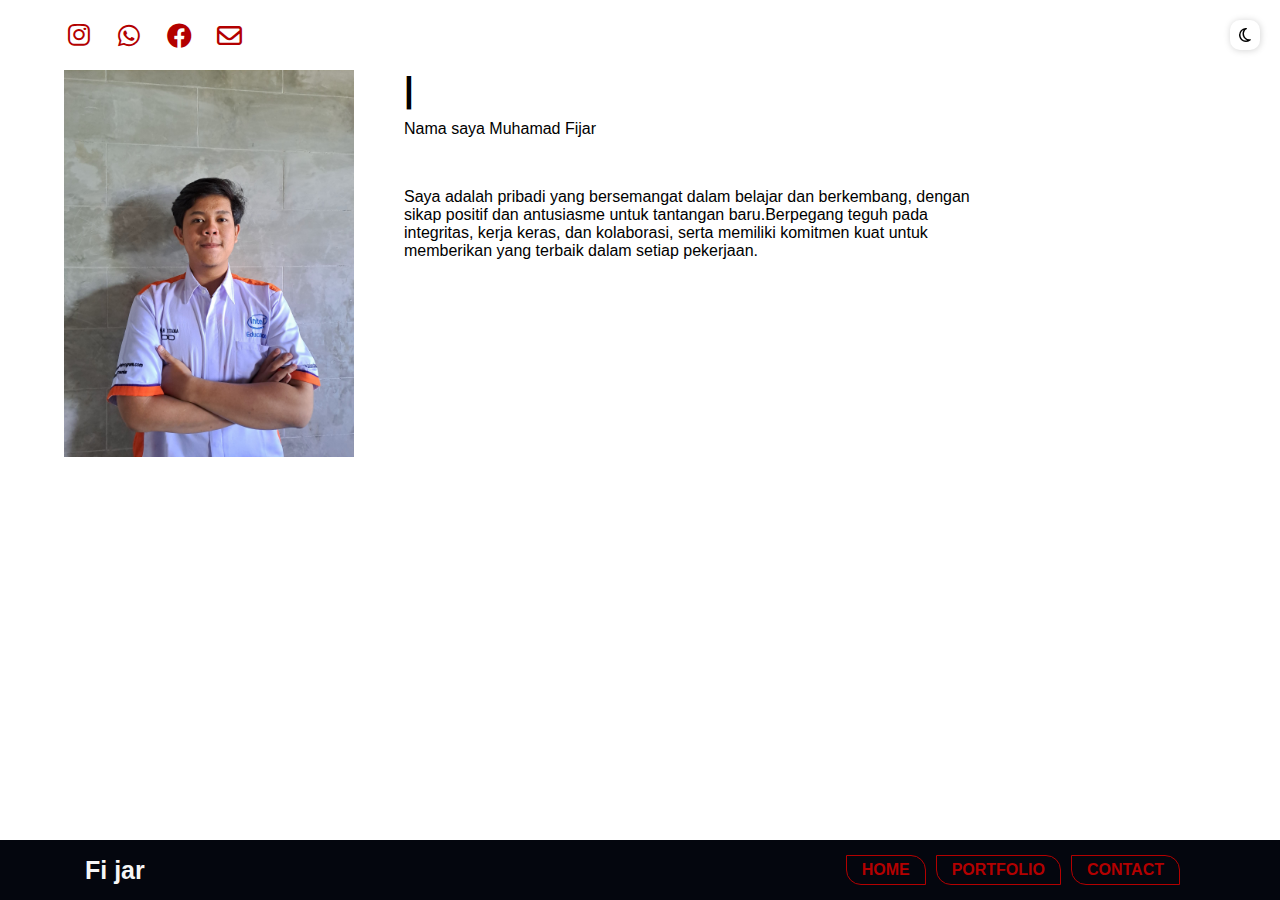
<file: index.html>
<!DOCTYPE html>
<html lang="en">
<head>
  <meta charset="UTF-8">
  <meta name="viewport" content="width=device-width, initial-scale=1.0">
  <meta http-equiv="X-UA-Compatible" content="ie=edge">
  
  <link rel="stylesheet" href="css/fontawesome.min.css">
  <link rel="stylesheet" href="css/brands.min.css">
  <link rel="stylesheet" href="css/all.min.css">
 
  <!-- link css -->
  <link rel="stylesheet" href="css/portfolio.css">
  
  <title>bikin web</title>
</head>
<body class="text">
  
  <nav id="nav">
    <h1 class="a">Fi <span id="merah">jar</span></h1>
    <ul>
      <li class="titit"><a href="index.html">HOME</a></li>
      <li><a href="portfolio.html">PORTFOLIO</a></li>
      <li><a href="contact.html">CONTACT</a></li>
    </ul>
  </nav>
  
  <div class="mode">
      <i class="fa-regular fa-moon"></i>
  </div>

  <section class="nav-icon">
    <ul class="icon">
      <li>
        <a href="https://www.instagram.com/fijarrivaldy_/following/" target="_blank" ><i class="fa-brands fa-instagram"></i></a>
        
      </li>
      <li>
        <i class="fa-brands fa-whatsapp"></i>
      </li>
      <li>
        <i class="fa-brands fa-facebook"></i>
      </li>
      <li>
        <i class="fa-regular fa-envelope"></i>
      </li>    
    </ul>
    <div></div>
  </section>

  <section class="profile">
    <div class="image">      
      <img src="img/fijar.jpg">
    </div>

    <div class="row">
      <div class="textA text" >
        <h1 class="h1A text"><span>|</span></h1>
        <span class="text">Nama saya Muhamad Fijar</span>
      </div>
      <div >
        <p>
            Saya adalah pribadi yang bersemangat dalam belajar dan berkembang, dengan sikap positif dan antusiasme untuk tantangan baru.Berpegang teguh pada integritas, kerja keras, dan kolaborasi, serta memiliki komitmen kuat untuk memberikan yang terbaik dalam setiap pekerjaan.
        </p>
      </div>      
    </div>
  </section>


  
  
  









 
  <script>
    
    const mode = document.querySelector('.mode');
        const body = document.querySelector('body');
        const text = document.querySelector('.text');

        mode.onclick = function() {
            body.classList.toggle('gelap');
        }
  </script>
   <script>
    
</script>
  
</body>
</html>
</file>
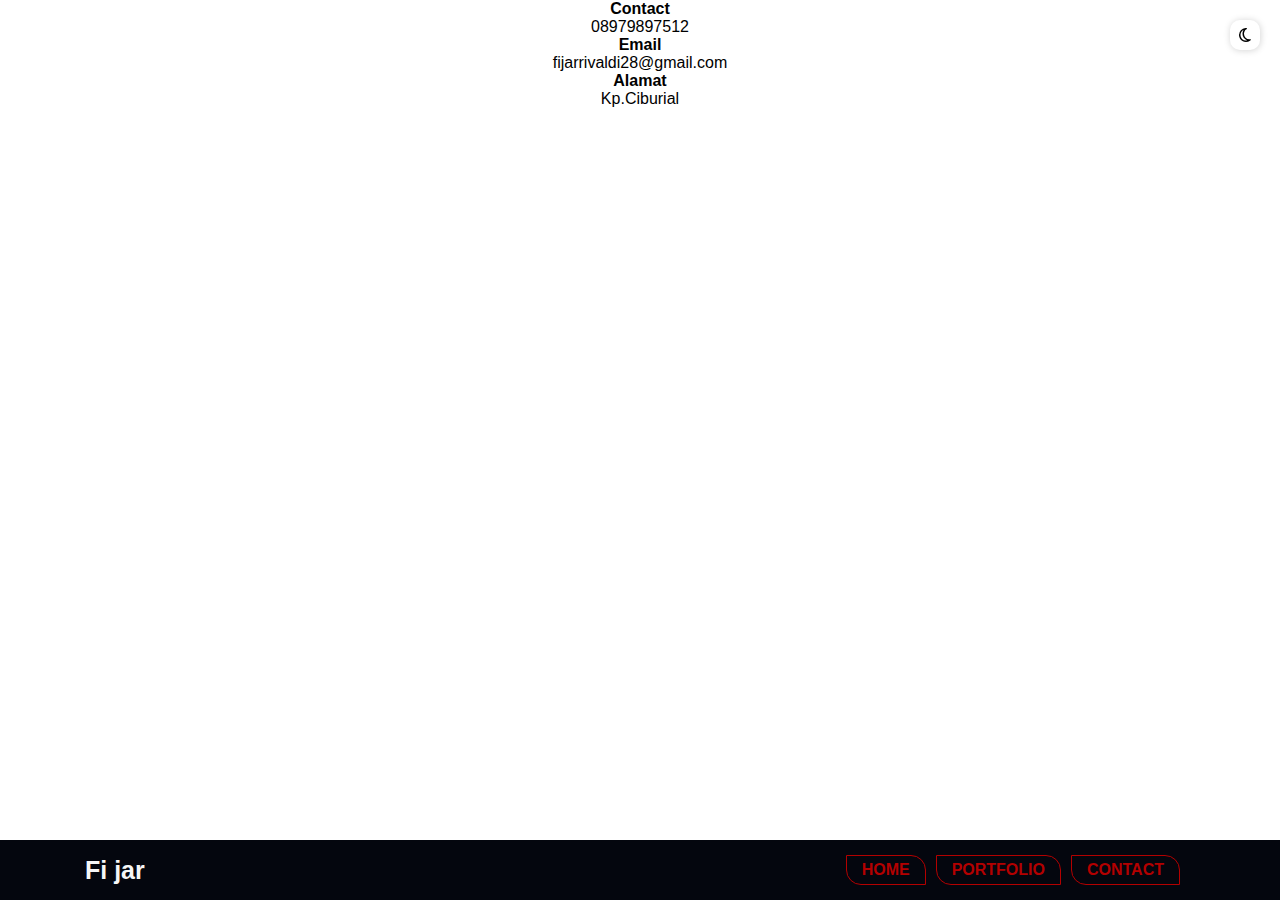
<file: contact.html>
<!DOCTYPE html>
<html lang="en">
<head>
  <meta charset="UTF-8">
  <meta name="viewport" content="width=device-width, initial-scale=1.0">
  <meta http-equiv="X-UA-Compatible" content="ie=edge">
  
  
   <link rel="stylesheet" href="css/fontawesome.min.css">
   <link rel="stylesheet" href="css/brands.min.css">
   <link rel="stylesheet" href="css/all.min.css">
  
   <!-- link css -->
   <link rel="stylesheet" href="css/portfolio.css">
  <title>Document</title>
</head>
<body class="bg">
  <div class="mode">
    <i class="fa-regular fa-moon"></i>
  </div>
  
  <nav id="nav">
    <h1 class="a">Fi <span id="merah">jar</span></h1>
    <ul>
      <li class="titit"><a href="index.html">HOME</a></li>
      <li><a href="portfolio.html">PORTFOLIO</a></li>
      <li><a href="contact.html">CONTACT</a></li>
    </ul>
  </nav>
  
  <div class="contact">
    <div class="bra">
      <h4>Contact</h4>
      <p>08979897512</p>
    </div>
    <div class="bra">
      <h4>Email</h4>
      <p>fijarrivaldi28@gmail.com</p>
    </div>
    <div class="bra">
      <h4>Alamat</h4>
      <p>Kp.Ciburial </p>
    </div>
  </div>
  
  <div class="sosmed">
    <a href="https://wa.me/message/NXYJJJFOT7AZD1"><i class="bi bi-whatsapp"></i></a>
    <a href="https://www.instagram.com/invites/contact/?i=1je4bqfepmwgn&utm_content=hltk9pk"><i class="bi bi-instagram"></i></a>
    
  </div>
  <script>
    const mode = document.querySelector(".mode");
    const body = document.querySelector("body");
    const text = document.querySelector(".text");

    mode.onclick = function () {
      body.classList.toggle("gelap");
    };
  </script>
</body>
</html>
</file>
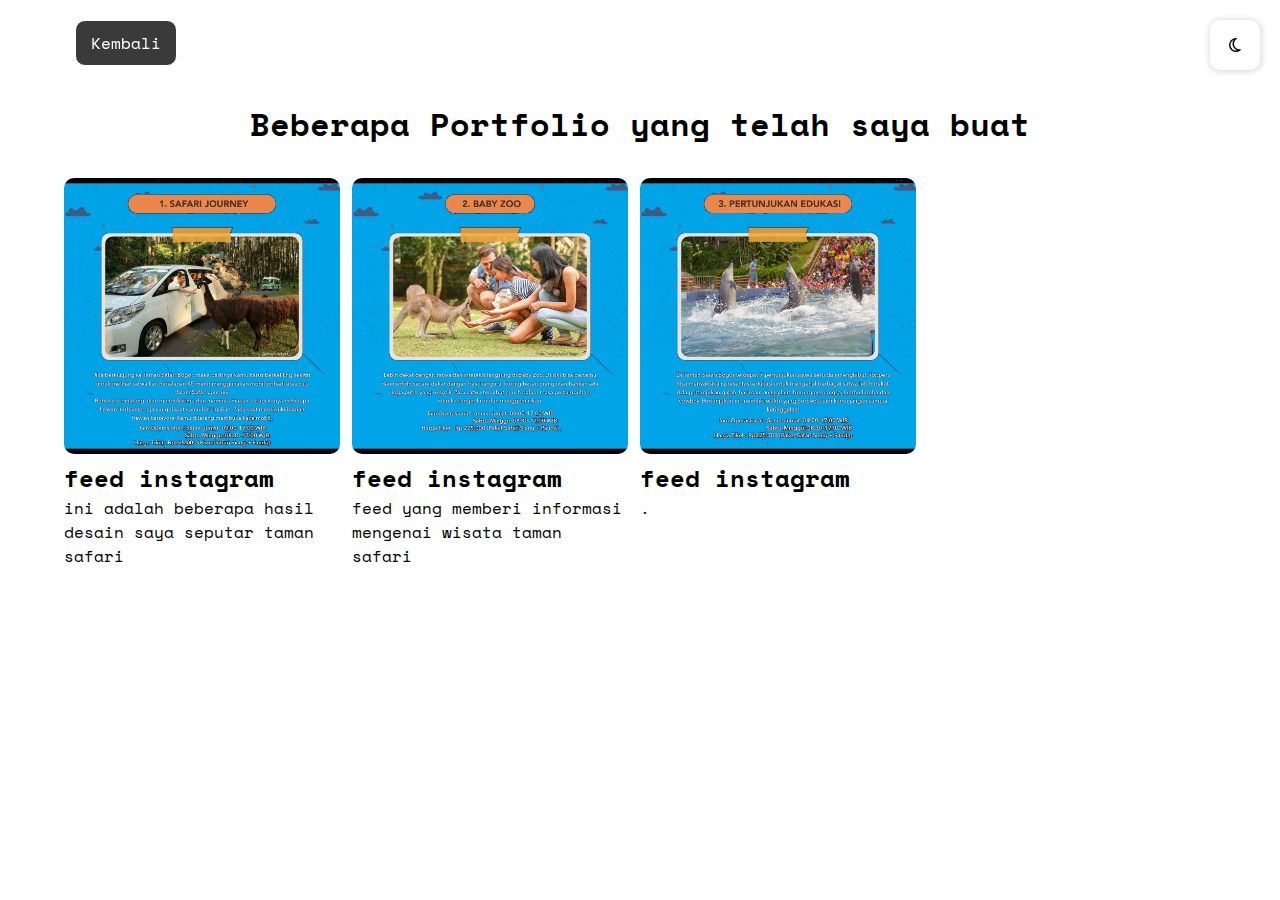
<file: portfolio.html>
<!DOCTYPE html>
<html lang="en">
  <head>
    <meta charset="UTF-8" />
    <meta http-equiv="X-UA-Compatible" content="IE=edge" />
    <meta name="viewport" content="width=device-width, initial-scale=1.0" />
    <title>Portfolio</title>

    <link rel="stylesheet" href="./css/style.css" />

    <link rel="stylesheet" href="../css/all.min.css" />
    <link rel="stylesheet" href="../css/brands.min.css" />
    <link rel="stylesheet" href="../css/fontawesome.min.css" />
  </head>
  <body>
    <ul>
      <li>
        <a href="./index.html">Kembali</a>
      </li>
    </ul>
    <div class="mode">
      <i class="fa-regular fa-moon"></i>
    </div>

    <div class="container">
      <h1>Beberapa Portfolio yang telah saya buat</h1>

      <div class="row">
        <div class="col">
          <img src="./img/porto2.jpg" alt="" />
          <div class="deskripsi">
            <h2>feed instagram</h2>
        <p>ini adalah beberapa hasil desain saya seputar taman safari</p>
          </div>
      </div> 
        <div class="col">
          <img src="./img/porto3.jpg" alt="" />
          <div class="deskripsi">
            <h2>feed instagram</h2>                                  
            <p>feed yang memberi informasi mengenai wisata taman safari</p>
          </div>
        </div>
        <div class="col">
          <img src="./img/porto4.jpg" alt="" />
          <div class="deskripsi">
            <h2>feed instagram</h2>
            <p>.</p>
          </div>
        </div>
      </div>
    </div>

    <script>
      const mode = document.querySelector(".mode");
      const body = document.querySelector("body");
      const text = document.querySelector(".text");

      mode.onclick = function () {
        body.classList.toggle("gelap");
      };
    </script>
  </body>
</html>
</file>
<file: css/portfolio.css>
*{
  margin: 0;
  padding: 0;
  list-style: none;
  text-decoration: none;
  color: inherit;
  box-sizing: border-box;
}
body{
  width: 100%;
  font-family: -apple-system, BlinkMacSystemFont, "Segoe UI", Roboto, Oxygen, Ubuntu, Cantarell, "Fira Sans", "Droid Sans", "Helvetica Neue", sans-serif;
}
:root{
  --bodas : rgb(246, 246, 246);
  --hitam : rgb(4, 6, 14);
  --utama : rgb(179, 0, 0);
}

.gelap{
  background-color: black;
  color: white;
  transition: 1s;
  cursor:pointer;
}
.mode{
  width: 30px;
  height: 30px;
  display: flex;
  justify-content: center;
  align-items: center;
  box-shadow: 0.5px 0.6px 7px lightgray;
  padding: 10px;
  border-radius: 10px;
  position: fixed;
  right: 20px;
  top: 20px;
  cursor: pointer;
}



nav{
  display: flex;
  width: 100%;
  position: fixed;
  bottom: 0;
  justify-content: space-between;
  align-items: center;
  height: 60px;
  background-color: var(--hitam);
  padding: 0 80px;
}
nav h1{
  font-size: 25px;
  padding-left: 5px;
  color: var(--bodas);
}
nav h1 span{
  color: var(--coklat);
}
nav ul{
  display: flex;
  gap: 10px;
  margin-right: 20px;
}
nav ul li{
  border: 1px solid var(--utama);
  padding: 5px 15px;
  border-bottom-left-radius: 15px;
  border-top-right-radius: 15px;
  color: var(--utama);
  font-weight: 600;
}
nav ul li:hover{
  background-color: var(--utama);
  color: white;
}

.nav-icon{  
  width: 90%;
  max-width: 1200px;
  display: flex;
  margin: 20px auto;
  justify-content: space-between;
  align-items: center;
}

.nav-icon .icon{
  display: flex;
  gap: 20px;
}
.nav-icon .icon li{
  width: 30px;
  height: 30px;
  /* border: 1px solid var(--utama); */
  padding: 5px;
  display: flex;
  justify-content: center;
  align-items: center;
  cursor: pointer;
}
.nav-icon .icon i{
  font-size: 25px;
  color: var(--utama);
}
#btn li{
  width: 30px;
  height: 30px;
  /* border: 1px solid var(--utama); */
  padding: 5px;
  display: flex;
  justify-content: center;
  align-items: center;
  cursor: pointer;
}
#btn i{
  color: var(--utama);
  font-size: 25px;
}

/* profile */
.profile{
  display: flex;
  width: 90%;
  max-width: 1200px;
  margin: 0 auto;
  justify-content: flex-start;
  gap: 50px;
}
.profile .image img{
  width: 290px;
}

.row{
  width: 50%;

}
.row .textA{
  margin-bottom: 50px;
}

.row .h1A{
  height: 40px;
  font-size: 35px;
  letter-spacing: 2px;
  margin-bottom: 10px;
}
.h1A span:before{
  width: 2px;
  height: 100px;
  background-color: black;
  animation: keik 0.2s linear infinite;
}
@keyframes keik {
  0%{
    opacity: 0;
  }
  100%{
    opacity: 1;
  }
  
}
.row .h1A:before{
  content: '';
  animation: efek 2s linear infinite;
}
@keyframes efek{
  1%{
    content: 'H';
  }
  25%{
    content: 'Ha';
  }
  50%{
    content: 'Hal';
  }
  75%{
    content: 'Halo';
  }
  100%{
    content: 'Halo..
    ';
  }

}
.row .h1 span{
  font-weight: 600;
  font-size: 20px;
 }


.contact{
  display: flex;
  flex-direction: column;
  align-items: center;
}
.contact .bra{
  display: flex;
  flex-direction: column;
  align-items: center;

  
}




























/* .titit{
  background-color:#5F8D4E;
  color: white;
}

.seyHay{
  display: flex;
  width: 100%;
  height: 300px;
  align-items: center;
  justify-content: center;
}
.seyHay .icon{
  display: flex;
  flex-direction: column;
  gap: 10px;
}
.seyHay .icon i{
  font-size: 25px;
  color: #2FA4FF;
}
.seyHay img{
  width: 200px;
}
.row{
  width: 90%;
  margin-right: auto;
  margin-left: auto;
  margin-top: 50px;
}
.top{
  margin: 100px auto;
} */

 /*
.row p{
  font-size: 15px;
  line-height: 1.5em;
  font-weight: 500;
}
.row h2{
  text-align: center;
  padding: 20px 0;
}
.center{
  text-align: center;
  width: 90%;
  margin: 0 auto;
  padding: 10px 0;
}

.cn{
  margin: 10px auto;
}
#b{
  display: flex;
  flex-direction: column;
  justify-content: space-around;
}
.bro{
  display: flex;
  flex-direction: column;
  gap: 20px;
  margin: 100px 0;
}
.bra{
  width: 70%;
  margin: 0 auto;
}
.bra h4{
  text-align: center;
  padding: 10px;
}
.bra p{
  text-align: center;
}
.sosmed{
  display: flex;
  gap: 20px;
  justify-content: center;
  margin: 50px 0;
}
.sosmed i{
  font-size: 50px;
}


.galeri{
  width: 100%;
  display: flex;
  justify-content: space-around;
  gap: 5px;
}
.foto{
  font-size: 25px;
  font-weight: bold;
  width: 200px;
  text-align: center;
  padding: 10px 20px;
  border-radius: 10px ;
  background-color: var(--biru);
  color: white;
  transition: 1s;
}
.foto:hover{
  background-color: white;
  color: var(--biru);
  transform: translateY(-20px);
  box-shadow: 4px 10px 5px 1px;
  border-right: 1px solid;
}
#merah{
  color:rgb(7, 73, 73);
}
.h1 img{
  width:350px;
  height: 340px;
  padding-top: 5px;
}  */
</file>
<file: css/style.css>
@import url('https://fonts.googleapis.com/css2?family=Space+Mono:wght@400;700&display=swap');


*{
    margin: 0;
    padding: 0;
    font-family: 'Space Mono', monospace;
    text-decoration: none;
    list-style-type: none;
    color: inherit;
}
.gelap{
    background-color: black;
    color: white;
    transition: 1s;
    cursor:pointer;
}
.mode{
    width: 30px;
    height: 30px;
    display: flex;
    justify-content: center;
    align-items: center;
    box-shadow: 0.5px 0.6px 7px lightgray;
    padding: 10px;
    border-radius: 10px;
    position: fixed;
    right: 20px;
    top: 20px;
    cursor: pointer;
}

ul{
    width: 90%;
    margin: 0 auto;
    display: flex;
    justify-content: flex-start;
    position: fixed;
    left: 75px;
    top: 20px;
}
ul li{
    padding: 10px 15px;
    border: 1px solid;
    border-radius: 10px;
    background-color: rgba(0, 0, 0, 0.774);
    color: white;
}
ul li a{
    color: white;
}

.container{
    margin-top: 100px;
    display: flex;
    flex-direction: column;
    gap: 30px;
    justify-content: center;
}
.container h1{
    text-align: center;
}
.row{
    width: 90%;
    max-width: 1200px;
    margin: 0 auto;
    display: flex;
    gap: 1%;
    flex-wrap: wrap;
}
.row .col{
    width: 24%;
    margin-bottom: 20px;
}
.row .col img{
    width: 100%;
    border-radius: 10px;
}
</file>
<file: css/brands.min.css>
/*!
 * Font Awesome Free 6.4.0 by @fontawesome - https://fontawesome.com
 * License - https://fontawesome.com/license/free (Icons: CC BY 4.0, Fonts: SIL OFL 1.1, Code: MIT License)
 * Copyright 2023 Fonticons, Inc.
 */
:host,:root{--fa-style-family-brands:"Font Awesome 6 Brands";--fa-font-brands:normal 400 1em/1 "Font Awesome 6 Brands"}@font-face{font-family:"Font Awesome 6 Brands";font-style:normal;font-weight:400;font-display:block;src:url(../webfonts/fa-brands-400.woff2) format("woff2"),url(../webfonts/fa-brands-400.ttf) format("truetype")}.fa-brands,.fab{font-weight:400}.fa-monero:before{content:"\f3d0"}.fa-hooli:before{content:"\f427"}.fa-yelp:before{content:"\f1e9"}.fa-cc-visa:before{content:"\f1f0"}.fa-lastfm:before{content:"\f202"}.fa-shopware:before{content:"\f5b5"}.fa-creative-commons-nc:before{content:"\f4e8"}.fa-aws:before{content:"\f375"}.fa-redhat:before{content:"\f7bc"}.fa-yoast:before{content:"\f2b1"}.fa-cloudflare:before{content:"\e07d"}.fa-ups:before{content:"\f7e0"}.fa-wpexplorer:before{content:"\f2de"}.fa-dyalog:before{content:"\f399"}.fa-bity:before{content:"\f37a"}.fa-stackpath:before{content:"\f842"}.fa-buysellads:before{content:"\f20d"}.fa-first-order:before{content:"\f2b0"}.fa-modx:before{content:"\f285"}.fa-guilded:before{content:"\e07e"}.fa-vnv:before{content:"\f40b"}.fa-js-square:before,.fa-square-js:before{content:"\f3b9"}.fa-microsoft:before{content:"\f3ca"}.fa-qq:before{content:"\f1d6"}.fa-orcid:before{content:"\f8d2"}.fa-java:before{content:"\f4e4"}.fa-invision:before{content:"\f7b0"}.fa-creative-commons-pd-alt:before{content:"\f4ed"}.fa-centercode:before{content:"\f380"}.fa-glide-g:before{content:"\f2a6"}.fa-drupal:before{content:"\f1a9"}.fa-hire-a-helper:before{content:"\f3b0"}.fa-creative-commons-by:before{content:"\f4e7"}.fa-unity:before{content:"\e049"}.fa-whmcs:before{content:"\f40d"}.fa-rocketchat:before{content:"\f3e8"}.fa-vk:before{content:"\f189"}.fa-untappd:before{content:"\f405"}.fa-mailchimp:before{content:"\f59e"}.fa-css3-alt:before{content:"\f38b"}.fa-reddit-square:before,.fa-square-reddit:before{content:"\f1a2"}.fa-vimeo-v:before{content:"\f27d"}.fa-contao:before{content:"\f26d"}.fa-square-font-awesome:before{content:"\e5ad"}.fa-deskpro:before{content:"\f38f"}.fa-sistrix:before{content:"\f3ee"}.fa-instagram-square:before,.fa-square-instagram:before{content:"\e055"}.fa-battle-net:before{content:"\f835"}.fa-the-red-yeti:before{content:"\f69d"}.fa-hacker-news-square:before,.fa-square-hacker-news:before{content:"\f3af"}.fa-edge:before{content:"\f282"}.fa-napster:before{content:"\f3d2"}.fa-snapchat-square:before,.fa-square-snapchat:before{content:"\f2ad"}.fa-google-plus-g:before{content:"\f0d5"}.fa-artstation:before{content:"\f77a"}.fa-markdown:before{content:"\f60f"}.fa-sourcetree:before{content:"\f7d3"}.fa-google-plus:before{content:"\f2b3"}.fa-diaspora:before{content:"\f791"}.fa-foursquare:before{content:"\f180"}.fa-stack-overflow:before{content:"\f16c"}.fa-github-alt:before{content:"\f113"}.fa-phoenix-squadron:before{content:"\f511"}.fa-pagelines:before{content:"\f18c"}.fa-algolia:before{content:"\f36c"}.fa-red-river:before{content:"\f3e3"}.fa-creative-commons-sa:before{content:"\f4ef"}.fa-safari:before{content:"\f267"}.fa-google:before{content:"\f1a0"}.fa-font-awesome-alt:before,.fa-square-font-awesome-stroke:before{content:"\f35c"}.fa-atlassian:before{content:"\f77b"}.fa-linkedin-in:before{content:"\f0e1"}.fa-digital-ocean:before{content:"\f391"}.fa-nimblr:before{content:"\f5a8"}.fa-chromecast:before{content:"\f838"}.fa-evernote:before{content:"\f839"}.fa-hacker-news:before{content:"\f1d4"}.fa-creative-commons-sampling:before{content:"\f4f0"}.fa-adversal:before{content:"\f36a"}.fa-creative-commons:before{content:"\f25e"}.fa-watchman-monitoring:before{content:"\e087"}.fa-fonticons:before{content:"\f280"}.fa-weixin:before{content:"\f1d7"}.fa-shirtsinbulk:before{content:"\f214"}.fa-codepen:before{content:"\f1cb"}.fa-git-alt:before{content:"\f841"}.fa-lyft:before{content:"\f3c3"}.fa-rev:before{content:"\f5b2"}.fa-windows:before{content:"\f17a"}.fa-wizards-of-the-coast:before{content:"\f730"}.fa-square-viadeo:before,.fa-viadeo-square:before{content:"\f2aa"}.fa-meetup:before{content:"\f2e0"}.fa-centos:before{content:"\f789"}.fa-adn:before{content:"\f170"}.fa-cloudsmith:before{content:"\f384"}.fa-pied-piper-alt:before{content:"\f1a8"}.fa-dribbble-square:before,.fa-square-dribbble:before{content:"\f397"}.fa-codiepie:before{content:"\f284"}.fa-node:before{content:"\f419"}.fa-mix:before{content:"\f3cb"}.fa-steam:before{content:"\f1b6"}.fa-cc-apple-pay:before{content:"\f416"}.fa-scribd:before{content:"\f28a"}.fa-openid:before{content:"\f19b"}.fa-instalod:before{content:"\e081"}.fa-expeditedssl:before{content:"\f23e"}.fa-sellcast:before{content:"\f2da"}.fa-square-twitter:before,.fa-twitter-square:before{content:"\f081"}.fa-r-project:before{content:"\f4f7"}.fa-delicious:before{content:"\f1a5"}.fa-freebsd:before{content:"\f3a4"}.fa-vuejs:before{content:"\f41f"}.fa-accusoft:before{content:"\f369"}.fa-ioxhost:before{content:"\f208"}.fa-fonticons-fi:before{content:"\f3a2"}.fa-app-store:before{content:"\f36f"}.fa-cc-mastercard:before{content:"\f1f1"}.fa-itunes-note:before{content:"\f3b5"}.fa-golang:before{content:"\e40f"}.fa-kickstarter:before{content:"\f3bb"}.fa-grav:before{content:"\f2d6"}.fa-weibo:before{content:"\f18a"}.fa-uncharted:before{content:"\e084"}.fa-firstdraft:before{content:"\f3a1"}.fa-square-youtube:before,.fa-youtube-square:before{content:"\f431"}.fa-wikipedia-w:before{content:"\f266"}.fa-rendact:before,.fa-wpressr:before{content:"\f3e4"}.fa-angellist:before{content:"\f209"}.fa-galactic-republic:before{content:"\f50c"}.fa-nfc-directional:before{content:"\e530"}.fa-skype:before{content:"\f17e"}.fa-joget:before{content:"\f3b7"}.fa-fedora:before{content:"\f798"}.fa-stripe-s:before{content:"\f42a"}.fa-meta:before{content:"\e49b"}.fa-laravel:before{content:"\f3bd"}.fa-hotjar:before{content:"\f3b1"}.fa-bluetooth-b:before{content:"\f294"}.fa-sticker-mule:before{content:"\f3f7"}.fa-creative-commons-zero:before{content:"\f4f3"}.fa-hips:before{content:"\f452"}.fa-behance:before{content:"\f1b4"}.fa-reddit:before{content:"\f1a1"}.fa-discord:before{content:"\f392"}.fa-chrome:before{content:"\f268"}.fa-app-store-ios:before{content:"\f370"}.fa-cc-discover:before{content:"\f1f2"}.fa-wpbeginner:before{content:"\f297"}.fa-confluence:before{content:"\f78d"}.fa-mdb:before{content:"\f8ca"}.fa-dochub:before{content:"\f394"}.fa-accessible-icon:before{content:"\f368"}.fa-ebay:before{content:"\f4f4"}.fa-amazon:before{content:"\f270"}.fa-unsplash:before{content:"\e07c"}.fa-yarn:before{content:"\f7e3"}.fa-square-steam:before,.fa-steam-square:before{content:"\f1b7"}.fa-500px:before{content:"\f26e"}.fa-square-vimeo:before,.fa-vimeo-square:before{content:"\f194"}.fa-asymmetrik:before{content:"\f372"}.fa-font-awesome-flag:before,.fa-font-awesome-logo-full:before,.fa-font-awesome:before{content:"\f2b4"}.fa-gratipay:before{content:"\f184"}.fa-apple:before{content:"\f179"}.fa-hive:before{content:"\e07f"}.fa-gitkraken:before{content:"\f3a6"}.fa-keybase:before{content:"\f4f5"}.fa-apple-pay:before{content:"\f415"}.fa-padlet:before{content:"\e4a0"}.fa-amazon-pay:before{content:"\f42c"}.fa-github-square:before,.fa-square-github:before{content:"\f092"}.fa-stumbleupon:before{content:"\f1a4"}.fa-fedex:before{content:"\f797"}.fa-phoenix-framework:before{content:"\f3dc"}.fa-shopify:before{content:"\e057"}.fa-neos:before{content:"\f612"}.fa-hackerrank:before{content:"\f5f7"}.fa-researchgate:before{content:"\f4f8"}.fa-swift:before{content:"\f8e1"}.fa-angular:before{content:"\f420"}.fa-speakap:before{content:"\f3f3"}.fa-angrycreative:before{content:"\f36e"}.fa-y-combinator:before{content:"\f23b"}.fa-empire:before{content:"\f1d1"}.fa-envira:before{content:"\f299"}.fa-gitlab-square:before,.fa-square-gitlab:before{content:"\e5ae"}.fa-studiovinari:before{content:"\f3f8"}.fa-pied-piper:before{content:"\f2ae"}.fa-wordpress:before{content:"\f19a"}.fa-product-hunt:before{content:"\f288"}.fa-firefox:before{content:"\f269"}.fa-linode:before{content:"\f2b8"}.fa-goodreads:before{content:"\f3a8"}.fa-odnoklassniki-square:before,.fa-square-odnoklassniki:before{content:"\f264"}.fa-jsfiddle:before{content:"\f1cc"}.fa-sith:before{content:"\f512"}.fa-themeisle:before{content:"\f2b2"}.fa-page4:before{content:"\f3d7"}.fa-hashnode:before{content:"\e499"}.fa-react:before{content:"\f41b"}.fa-cc-paypal:before{content:"\f1f4"}.fa-squarespace:before{content:"\f5be"}.fa-cc-stripe:before{content:"\f1f5"}.fa-creative-commons-share:before{content:"\f4f2"}.fa-bitcoin:before{content:"\f379"}.fa-keycdn:before{content:"\f3ba"}.fa-opera:before{content:"\f26a"}.fa-itch-io:before{content:"\f83a"}.fa-umbraco:before{content:"\f8e8"}.fa-galactic-senate:before{content:"\f50d"}.fa-ubuntu:before{content:"\f7df"}.fa-draft2digital:before{content:"\f396"}.fa-stripe:before{content:"\f429"}.fa-houzz:before{content:"\f27c"}.fa-gg:before{content:"\f260"}.fa-dhl:before{content:"\f790"}.fa-pinterest-square:before,.fa-square-pinterest:before{content:"\f0d3"}.fa-xing:before{content:"\f168"}.fa-blackberry:before{content:"\f37b"}.fa-creative-commons-pd:before{content:"\f4ec"}.fa-playstation:before{content:"\f3df"}.fa-quinscape:before{content:"\f459"}.fa-less:before{content:"\f41d"}.fa-blogger-b:before{content:"\f37d"}.fa-opencart:before{content:"\f23d"}.fa-vine:before{content:"\f1ca"}.fa-paypal:before{content:"\f1ed"}.fa-gitlab:before{content:"\f296"}.fa-typo3:before{content:"\f42b"}.fa-reddit-alien:before{content:"\f281"}.fa-yahoo:before{content:"\f19e"}.fa-dailymotion:before{content:"\e052"}.fa-affiliatetheme:before{content:"\f36b"}.fa-pied-piper-pp:before{content:"\f1a7"}.fa-bootstrap:before{content:"\f836"}.fa-odnoklassniki:before{content:"\f263"}.fa-nfc-symbol:before{content:"\e531"}.fa-ethereum:before{content:"\f42e"}.fa-speaker-deck:before{content:"\f83c"}.fa-creative-commons-nc-eu:before{content:"\f4e9"}.fa-patreon:before{content:"\f3d9"}.fa-avianex:before{content:"\f374"}.fa-ello:before{content:"\f5f1"}.fa-gofore:before{content:"\f3a7"}.fa-bimobject:before{content:"\f378"}.fa-facebook-f:before{content:"\f39e"}.fa-google-plus-square:before,.fa-square-google-plus:before{content:"\f0d4"}.fa-mandalorian:before{content:"\f50f"}.fa-first-order-alt:before{content:"\f50a"}.fa-osi:before{content:"\f41a"}.fa-google-wallet:before{content:"\f1ee"}.fa-d-and-d-beyond:before{content:"\f6ca"}.fa-periscope:before{content:"\f3da"}.fa-fulcrum:before{content:"\f50b"}.fa-cloudscale:before{content:"\f383"}.fa-forumbee:before{content:"\f211"}.fa-mizuni:before{content:"\f3cc"}.fa-schlix:before{content:"\f3ea"}.fa-square-xing:before,.fa-xing-square:before{content:"\f169"}.fa-bandcamp:before{content:"\f2d5"}.fa-wpforms:before{content:"\f298"}.fa-cloudversify:before{content:"\f385"}.fa-usps:before{content:"\f7e1"}.fa-megaport:before{content:"\f5a3"}.fa-magento:before{content:"\f3c4"}.fa-spotify:before{content:"\f1bc"}.fa-optin-monster:before{content:"\f23c"}.fa-fly:before{content:"\f417"}.fa-aviato:before{content:"\f421"}.fa-itunes:before{content:"\f3b4"}.fa-cuttlefish:before{content:"\f38c"}.fa-blogger:before{content:"\f37c"}.fa-flickr:before{content:"\f16e"}.fa-viber:before{content:"\f409"}.fa-soundcloud:before{content:"\f1be"}.fa-digg:before{content:"\f1a6"}.fa-tencent-weibo:before{content:"\f1d5"}.fa-symfony:before{content:"\f83d"}.fa-maxcdn:before{content:"\f136"}.fa-etsy:before{content:"\f2d7"}.fa-facebook-messenger:before{content:"\f39f"}.fa-audible:before{content:"\f373"}.fa-think-peaks:before{content:"\f731"}.fa-bilibili:before{content:"\e3d9"}.fa-erlang:before{content:"\f39d"}.fa-cotton-bureau:before{content:"\f89e"}.fa-dashcube:before{content:"\f210"}.fa-42-group:before,.fa-innosoft:before{content:"\e080"}.fa-stack-exchange:before{content:"\f18d"}.fa-elementor:before{content:"\f430"}.fa-pied-piper-square:before,.fa-square-pied-piper:before{content:"\e01e"}.fa-creative-commons-nd:before{content:"\f4eb"}.fa-palfed:before{content:"\f3d8"}.fa-superpowers:before{content:"\f2dd"}.fa-resolving:before{content:"\f3e7"}.fa-xbox:before{content:"\f412"}.fa-searchengin:before{content:"\f3eb"}.fa-tiktok:before{content:"\e07b"}.fa-facebook-square:before,.fa-square-facebook:before{content:"\f082"}.fa-renren:before{content:"\f18b"}.fa-linux:before{content:"\f17c"}.fa-glide:before{content:"\f2a5"}.fa-linkedin:before{content:"\f08c"}.fa-hubspot:before{content:"\f3b2"}.fa-deploydog:before{content:"\f38e"}.fa-twitch:before{content:"\f1e8"}.fa-ravelry:before{content:"\f2d9"}.fa-mixer:before{content:"\e056"}.fa-lastfm-square:before,.fa-square-lastfm:before{content:"\f203"}.fa-vimeo:before{content:"\f40a"}.fa-mendeley:before{content:"\f7b3"}.fa-uniregistry:before{content:"\f404"}.fa-figma:before{content:"\f799"}.fa-creative-commons-remix:before{content:"\f4ee"}.fa-cc-amazon-pay:before{content:"\f42d"}.fa-dropbox:before{content:"\f16b"}.fa-instagram:before{content:"\f16d"}.fa-cmplid:before{content:"\e360"}.fa-facebook:before{content:"\f09a"}.fa-gripfire:before{content:"\f3ac"}.fa-jedi-order:before{content:"\f50e"}.fa-uikit:before{content:"\f403"}.fa-fort-awesome-alt:before{content:"\f3a3"}.fa-phabricator:before{content:"\f3db"}.fa-ussunnah:before{content:"\f407"}.fa-earlybirds:before{content:"\f39a"}.fa-trade-federation:before{content:"\f513"}.fa-autoprefixer:before{content:"\f41c"}.fa-whatsapp:before{content:"\f232"}.fa-slideshare:before{content:"\f1e7"}.fa-google-play:before{content:"\f3ab"}.fa-viadeo:before{content:"\f2a9"}.fa-line:before{content:"\f3c0"}.fa-google-drive:before{content:"\f3aa"}.fa-servicestack:before{content:"\f3ec"}.fa-simplybuilt:before{content:"\f215"}.fa-bitbucket:before{content:"\f171"}.fa-imdb:before{content:"\f2d8"}.fa-deezer:before{content:"\e077"}.fa-raspberry-pi:before{content:"\f7bb"}.fa-jira:before{content:"\f7b1"}.fa-docker:before{content:"\f395"}.fa-screenpal:before{content:"\e570"}.fa-bluetooth:before{content:"\f293"}.fa-gitter:before{content:"\f426"}.fa-d-and-d:before{content:"\f38d"}.fa-microblog:before{content:"\e01a"}.fa-cc-diners-club:before{content:"\f24c"}.fa-gg-circle:before{content:"\f261"}.fa-pied-piper-hat:before{content:"\f4e5"}.fa-kickstarter-k:before{content:"\f3bc"}.fa-yandex:before{content:"\f413"}.fa-readme:before{content:"\f4d5"}.fa-html5:before{content:"\f13b"}.fa-sellsy:before{content:"\f213"}.fa-sass:before{content:"\f41e"}.fa-wirsindhandwerk:before,.fa-wsh:before{content:"\e2d0"}.fa-buromobelexperte:before{content:"\f37f"}.fa-salesforce:before{content:"\f83b"}.fa-octopus-deploy:before{content:"\e082"}.fa-medapps:before{content:"\f3c6"}.fa-ns8:before{content:"\f3d5"}.fa-pinterest-p:before{content:"\f231"}.fa-apper:before{content:"\f371"}.fa-fort-awesome:before{content:"\f286"}.fa-waze:before{content:"\f83f"}.fa-cc-jcb:before{content:"\f24b"}.fa-snapchat-ghost:before,.fa-snapchat:before{content:"\f2ab"}.fa-fantasy-flight-games:before{content:"\f6dc"}.fa-rust:before{content:"\e07a"}.fa-wix:before{content:"\f5cf"}.fa-behance-square:before,.fa-square-behance:before{content:"\f1b5"}.fa-supple:before{content:"\f3f9"}.fa-rebel:before{content:"\f1d0"}.fa-css3:before{content:"\f13c"}.fa-staylinked:before{content:"\f3f5"}.fa-kaggle:before{content:"\f5fa"}.fa-space-awesome:before{content:"\e5ac"}.fa-deviantart:before{content:"\f1bd"}.fa-cpanel:before{content:"\f388"}.fa-goodreads-g:before{content:"\f3a9"}.fa-git-square:before,.fa-square-git:before{content:"\f1d2"}.fa-square-tumblr:before,.fa-tumblr-square:before{content:"\f174"}.fa-trello:before{content:"\f181"}.fa-creative-commons-nc-jp:before{content:"\f4ea"}.fa-get-pocket:before{content:"\f265"}.fa-perbyte:before{content:"\e083"}.fa-grunt:before{content:"\f3ad"}.fa-weebly:before{content:"\f5cc"}.fa-connectdevelop:before{content:"\f20e"}.fa-leanpub:before{content:"\f212"}.fa-black-tie:before{content:"\f27e"}.fa-themeco:before{content:"\f5c6"}.fa-python:before{content:"\f3e2"}.fa-android:before{content:"\f17b"}.fa-bots:before{content:"\e340"}.fa-free-code-camp:before{content:"\f2c5"}.fa-hornbill:before{content:"\f592"}.fa-js:before{content:"\f3b8"}.fa-ideal:before{content:"\e013"}.fa-git:before{content:"\f1d3"}.fa-dev:before{content:"\f6cc"}.fa-sketch:before{content:"\f7c6"}.fa-yandex-international:before{content:"\f414"}.fa-cc-amex:before{content:"\f1f3"}.fa-uber:before{content:"\f402"}.fa-github:before{content:"\f09b"}.fa-php:before{content:"\f457"}.fa-alipay:before{content:"\f642"}.fa-youtube:before{content:"\f167"}.fa-skyatlas:before{content:"\f216"}.fa-firefox-browser:before{content:"\e007"}.fa-replyd:before{content:"\f3e6"}.fa-suse:before{content:"\f7d6"}.fa-jenkins:before{content:"\f3b6"}.fa-twitter:before{content:"\f099"}.fa-rockrms:before{content:"\f3e9"}.fa-pinterest:before{content:"\f0d2"}.fa-buffer:before{content:"\f837"}.fa-npm:before{content:"\f3d4"}.fa-yammer:before{content:"\f840"}.fa-btc:before{content:"\f15a"}.fa-dribbble:before{content:"\f17d"}.fa-stumbleupon-circle:before{content:"\f1a3"}.fa-internet-explorer:before{content:"\f26b"}.fa-stubber:before{content:"\e5c7"}.fa-telegram-plane:before,.fa-telegram:before{content:"\f2c6"}.fa-old-republic:before{content:"\f510"}.fa-odysee:before{content:"\e5c6"}.fa-square-whatsapp:before,.fa-whatsapp-square:before{content:"\f40c"}.fa-node-js:before{content:"\f3d3"}.fa-edge-legacy:before{content:"\e078"}.fa-slack-hash:before,.fa-slack:before{content:"\f198"}.fa-medrt:before{content:"\f3c8"}.fa-usb:before{content:"\f287"}.fa-tumblr:before{content:"\f173"}.fa-vaadin:before{content:"\f408"}.fa-quora:before{content:"\f2c4"}.fa-reacteurope:before{content:"\f75d"}.fa-medium-m:before,.fa-medium:before{content:"\f23a"}.fa-amilia:before{content:"\f36d"}.fa-mixcloud:before{content:"\f289"}.fa-flipboard:before{content:"\f44d"}.fa-viacoin:before{content:"\f237"}.fa-critical-role:before{content:"\f6c9"}.fa-sitrox:before{content:"\e44a"}.fa-discourse:before{content:"\f393"}.fa-joomla:before{content:"\f1aa"}.fa-mastodon:before{content:"\f4f6"}.fa-airbnb:before{content:"\f834"}.fa-wolf-pack-battalion:before{content:"\f514"}.fa-buy-n-large:before{content:"\f8a6"}.fa-gulp:before{content:"\f3ae"}.fa-creative-commons-sampling-plus:before{content:"\f4f1"}.fa-strava:before{content:"\f428"}.fa-ember:before{content:"\f423"}.fa-canadian-maple-leaf:before{content:"\f785"}.fa-teamspeak:before{content:"\f4f9"}.fa-pushed:before{content:"\f3e1"}.fa-wordpress-simple:before{content:"\f411"}.fa-nutritionix:before{content:"\f3d6"}.fa-wodu:before{content:"\e088"}.fa-google-pay:before{content:"\e079"}.fa-intercom:before{content:"\f7af"}.fa-zhihu:before{content:"\f63f"}.fa-korvue:before{content:"\f42f"}.fa-pix:before{content:"\e43a"}.fa-steam-symbol:before{content:"\f3f6"}
</file>
